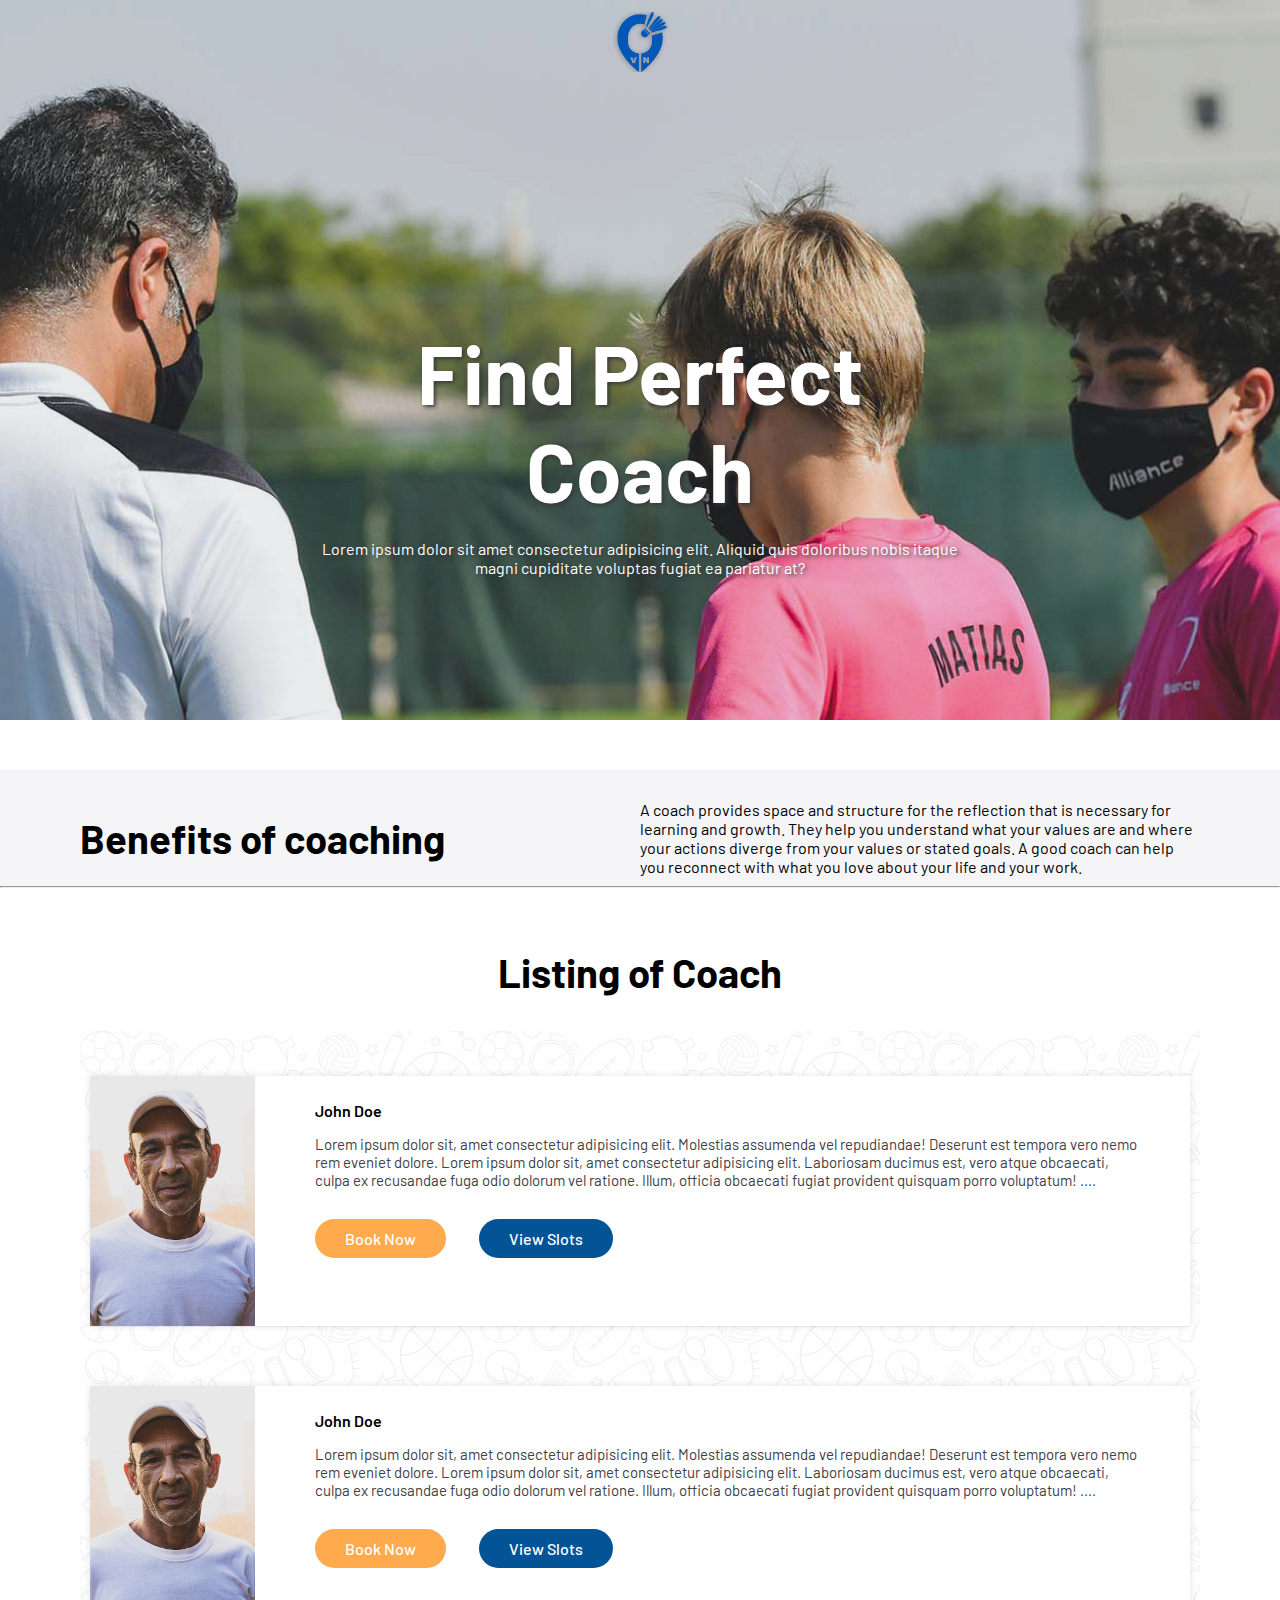
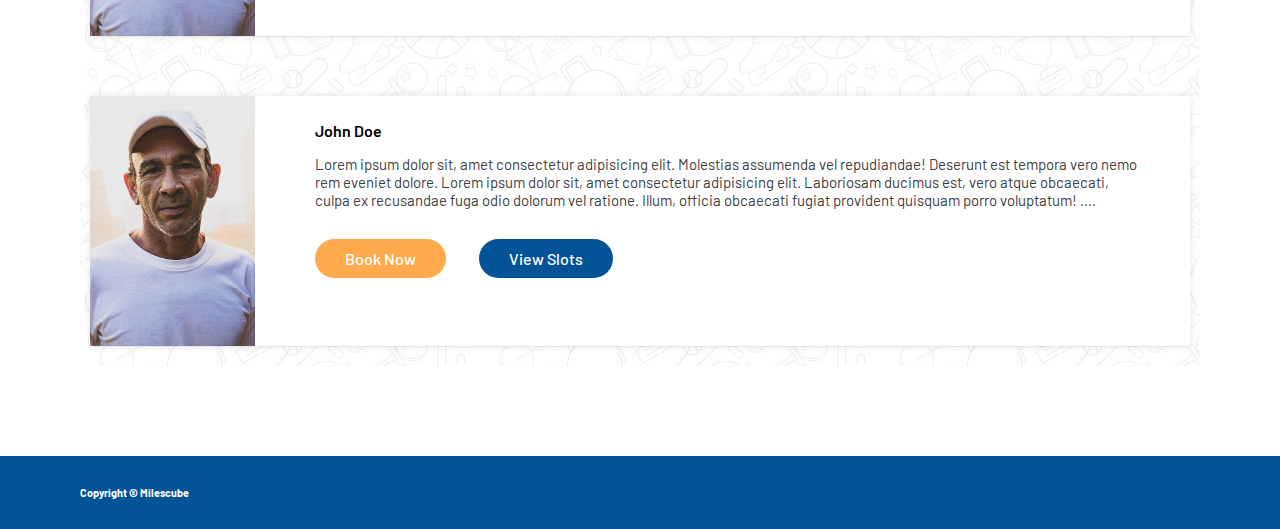
<file: Coach Finder/index.html>
<!doctype html>
<html lang="en">

<head>
    <meta charset="utf-8">
    <meta name="viewport" content="width=device-width, initial-scale=1">
    <link href="https://cdn.jsdelivr.net/npm/bootstrap@5.0.2/dist/css/bootstrap.min.css" rel="stylesheet"
        integrity="sha384-EVSTQN3/azprG1Anm3QDgpJLIm9Nao0Yz1ztcQTwFspd3yD65VohhpuuCOmLASjC" crossorigin="anonymous">
    <link rel="stylesheet" href="./assets/css/style.css">
    <link href="https://fonts.googleapis.com/css2?family=Barlow:wght@400;500;600;700;800&display=swap" rel="stylesheet">
    <link rel='stylesheet' href='//cdnjs.cloudflare.com/ajax/libs/font-awesome/4.3.0/css/font-awesome.min.css'>

    <title>Find Best Coach</title>
</head>

<body>

    <header>
        <div class="banner-img ">

            <nav class="navbar-top">
                <a href="./index.html" class="logo-img">
                    <img src="./assets/img/VIN-logo.png" alt="Logo">
                </a>
            </nav>


            <section class="hero-section">

                <div class="container-wrap">
                    <div class="banner-text">
                        <h1 class="primary-heading"> Find Perfect Coach </h1>
                        <p>Lorem ipsum dolor sit amet consectetur adipisicing elit. Aliquid quis doloribus nobis itaque
                            magni
                            cupiditate voluptas fugiat ea pariatur at?</p>
                    </div>
                </div>
            </section>

        </div>
    </header>

    <section class="short-intro">
        <div class="short-intro-wrap container-wrap ">
            <div>
                <h2 class="secondary-heading ">Benefits of coaching</h2>
            </div>
            <div>
                <p>A coach provides space and structure for the reflection that is necessary for learning and growth.
                    They help you understand what your values are and where your actions diverge from your values or
                    stated goals. A good coach can help you reconnect with what you love about your life and your work.
                </p>
            </div>
        </div>
        <hr>
    </section>

    <section class="coach-listing">
        <div class="container-wrap">
            <h2 class="secondary-heading">Listing of Coach</h2>

            <ul class="coach-list-wrapper ">
                <li>
                    <img src="./assets/img/coach-profie.jpg" alt="" class="profile-photo">
                    <div class="coach-discription">
                        <h4>John Doe</h4>
                        <p class="short-dis">Lorem ipsum dolor sit, amet consectetur adipisicing elit. Molestias
                            assumenda vel repudiandae! Deserunt est tempora vero nemo rem eveniet dolore. Lorem ipsum
                            dolor sit, amet consectetur adipisicing elit. Laboriosam ducimus est, vero atque obcaecati,
                            culpa ex recusandae fuga odio dolorum vel ratione. Illum, officia obcaecati fugiat provident
                            quisquam porro voluptatum! ....</p>
                        <div class="btn-wrapper">
                            <a href="./book.html" class="Btn Btn-primary ">Book Now</a>
                            <a href="./book.html" class="Btn Btn-secondary"> View Slots</a>
                        </div>
                    </div>
                </li>
                <li>
                    <img src="./assets/img/coach-profie.jpg" alt="" class="profile-photo">
                    <div class="coach-discription">
                        <h4>John Doe</h4>
                        <p class="short-dis">Lorem ipsum dolor sit, amet consectetur adipisicing elit. Molestias
                            assumenda vel repudiandae! Deserunt est tempora vero nemo rem eveniet dolore. Lorem ipsum
                            dolor sit, amet consectetur adipisicing elit. Laboriosam ducimus est, vero atque obcaecati,
                            culpa ex recusandae fuga odio dolorum vel ratione. Illum, officia obcaecati fugiat provident
                            quisquam porro voluptatum! ....</p>
                        <div class="btn-wrapper">
                            <a href="./book.html" class="Btn Btn-primary ">Book Now</a>
                            <a href="./book.html" class="Btn Btn-secondary"> View Slots</a>
                        </div>
                    </div>
                </li>
                <li>
                    <img src="./assets/img/coach-profie.jpg" alt="" class="profile-photo">
                    <div class="coach-discription">
                        <h4>John Doe</h4>
                        <p class="short-dis">Lorem ipsum dolor sit, amet consectetur adipisicing elit. Molestias
                            assumenda vel repudiandae! Deserunt est tempora vero nemo rem eveniet dolore. Lorem ipsum
                            dolor sit, amet consectetur adipisicing elit. Laboriosam ducimus est, vero atque obcaecati,
                            culpa ex recusandae fuga odio dolorum vel ratione. Illum, officia obcaecati fugiat provident
                            quisquam porro voluptatum! ....</p>
                        <div class="btn-wrapper">
                            <a href="" class="Btn Btn-primary ">Book Now</a>
                            <a href="" class="Btn Btn-secondary"> View Slots</a>
                        </div>
                    </div>
                </li>



            </ul>

        </div>
    </section>

    <footer>
        <div class="container-wrap">
            <h6>Copyright &copy; Milescube</h6>
        </div>
    </footer>

    <script src="https://cdn.jsdelivr.net/npm/bootstrap@5.0.2/dist/js/bootstrap.bundle.min.js"
        integrity="sha384-MrcW6ZMFYlzcLA8Nl+NtUVF0sA7MsXsP1UyJoMp4YLEuNSfAP+JcXn/tWtIaxVXM"
        crossorigin="anonymous"></script>

    <script src="./assets/js/script.js" defer></script>
    <script src="https://ajax.googleapis.com/ajax/libs/jquery/3.5.1/jquery.min.js"></script>

</body>

</html>
</file>
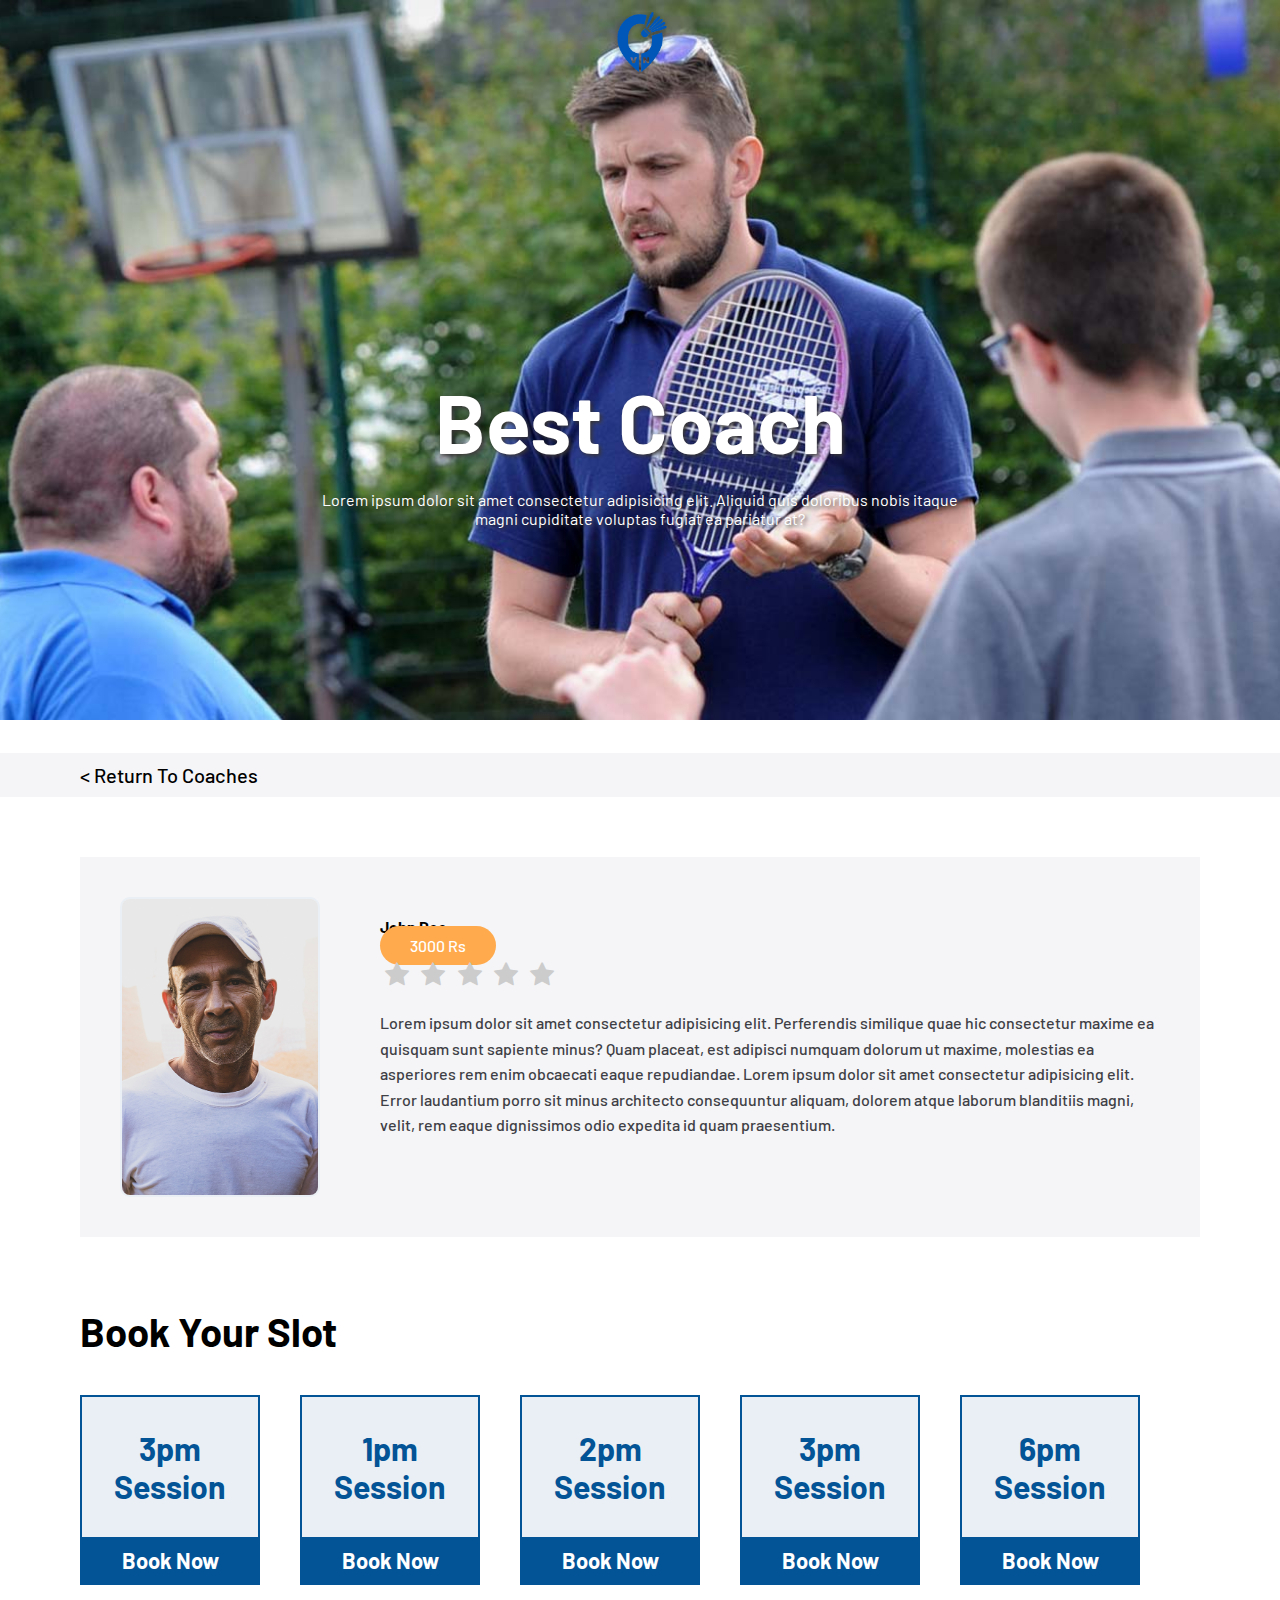
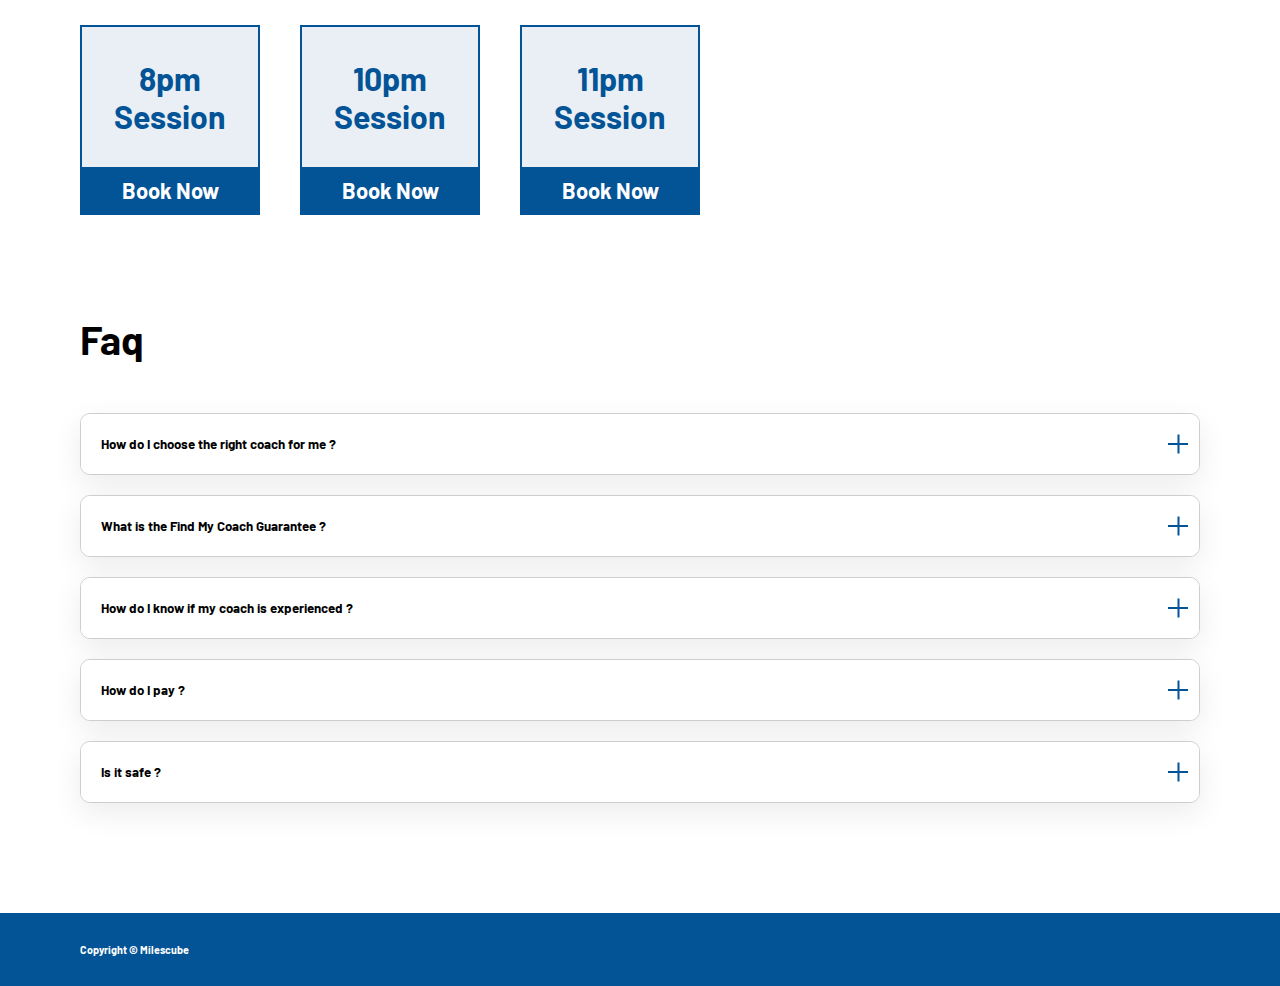
<file: Coach Finder/book.html>
<!doctype html>
<html lang="en">

<head>
    <meta charset="utf-8">
    <meta name="viewport" content="width=device-width, initial-scale=1">
    <link href="https://cdn.jsdelivr.net/npm/bootstrap@5.0.2/dist/css/bootstrap.min.css" rel="stylesheet"
        integrity="sha384-EVSTQN3/azprG1Anm3QDgpJLIm9Nao0Yz1ztcQTwFspd3yD65VohhpuuCOmLASjC" crossorigin="anonymous">
    <link rel="stylesheet" href="./assets/css/style.css">
    <link href="https://fonts.googleapis.com/css2?family=Barlow:wght@400;500;600;700;800&display=swap" rel="stylesheet">
    <link rel='stylesheet' href='//cdnjs.cloudflare.com/ajax/libs/font-awesome/4.3.0/css/font-awesome.min.css'>

    <title>Find Best Coach</title>
</head>

<body>


    <header class="book-bg">
        <div class="banner-img ">

            <nav class="navbar-top">
                <a href="./index.html" class="logo-img">
                    <img src="./assets/img/VIN-logo.png" alt="Logo">
                </a>
            </nav>


            <section class="hero-section">

                <div class="container-wrap">
                    <div class="banner-text">
                        <h1 class="primary-heading"> Best Coach </h1>
                        <p>Lorem ipsum dolor sit amet consectetur adipisicing elit. Aliquid quis doloribus nobis itaque
                            magni
                            cupiditate voluptas fugiat ea pariatur at?</p>
                    </div>
                </div>
            </section>

        </div>
    </header>




    <div class="list-navigation ">
        <div class="container-wrap">
            <a href="./index.html">
                < Return To Coaches </a>
        </div>
    </div>


    <section class="coach-details container-wrap">
        <div class="container-wrap">
            <div class="details">
                <img src="./assets/img/coach-profie.jpg" alt="" class="coach-profile-img">
                <div class="coach-info">
                    <div class="coach-name d-flex justify-content-between ">
                        <h4>John Doe</h4>
                        <a href="./book.html" class="Btn Btn-primary "> 3000 Rs </a>
                    </div>
                    <div>
                        <div class='rating-stars '>
                            <ul id='stars'>
                                <li class='star' title='Poor' data-value='1'>
                                    <i class='fa fa-star fa-fw'></i>
                                </li>
                                <li class='star' title='Fair' data-value='2'>
                                    <i class='fa fa-star fa-fw'></i>
                                </li>
                                <li class='star' title='Good' data-value='3'>
                                    <i class='fa fa-star fa-fw'></i>
                                </li>
                                <li class='star' title='Excellent' data-value='4'>
                                    <i class='fa fa-star fa-fw'></i>
                                </li>
                                <li class='star' title='WOW!!!' data-value='5'>
                                    <i class='fa fa-star fa-fw'></i>
                                </li>
                            </ul>

                        </div>
                    </div>
                    <p class="discription">Lorem ipsum dolor sit amet consectetur adipisicing elit. Perferendis
                        similique quae hic consectetur maxime ea quisquam sunt sapiente minus? Quam placeat, est
                        adipisci numquam dolorum ut maxime, molestias ea asperiores rem enim obcaecati eaque
                        repudiandae.
                        Lorem ipsum dolor sit amet consectetur adipisicing elit. Error laudantium porro sit minus
                        architecto consequuntur aliquam, dolorem atque laborum blanditiis magni, velit, rem eaque
                        dignissimos odio expedita id quam praesentium.
                    </p>
                </div>
            </div>

            <div class="slot-book">
                <h2 class="secondary-heading ">Book Your Slot </h2>
                <div class="slot-wrapper">

                    <div class="slot-box">
                        <a href="">
                            <div class="session-time">
                                <span class="time">3pm </span>
                                <span class="session">Session</span>
                            </div>
                            <a href="" class="book-now">Book Now</a>
                        </a>
                    </div>

                    <div class="slot-box">
                        <a href="">
                            <div class="session-time">
                                <span class="time">1pm </span>
                                <span class="session">Session</span>
                            </div>
                            <a href="" class="book-now">Book Now</a>
                        </a>
                    </div>


                    <div class="slot-box">
                        <a href="">
                            <div class="session-time">
                                <span class="time">2pm </span>
                                <span class="session">Session</span>
                            </div>
                            <a href="" class="book-now">Book Now</a>
                        </a>
                    </div>


                    <div class="slot-box">
                        <a href="">
                            <div class="session-time">
                                <span class="time">3pm </span>
                                <span class="session">Session</span>
                            </div>
                            <a href="" class="book-now">Book Now</a>
                        </a>
                    </div>


                    <div class="slot-box">
                        <a href="">
                            <div class="session-time">
                                <span class="time">6pm </span>
                                <span class="session">Session</span>
                            </div>
                            <a href="" class="book-now">Book Now</a>
                        </a>
                    </div>


                    <div class="slot-box">
                        <a href="">
                            <div class="session-time">
                                <span class="time">8pm </span>
                                <span class="session">Session</span>
                            </div>
                            <a href="" class="book-now">Book Now</a>
                        </a>
                    </div>


                    <div class="slot-box">
                        <a href="">
                            <div class="session-time">
                                <span class="time">10pm </span>
                                <span class="session">Session</span>
                            </div>
                            <a href="" class="book-now">Book Now</a>
                        </a>
                    </div>


                    <div class="slot-box">
                        <a href="">
                            <div class="session-time">
                                <span class="time">11pm </span>
                                <span class="session">Session</span>
                            </div>
                            <a href="" class="book-now">Book Now</a>
                        </a>
                    </div>


                </div>
            </div>
        </div>



    </section>


    <section class="faq ">

        <div class="container-wrap">
            <h2 class="secondary-heading ">Faq</h2>
            <div class="tab-accordian">

                <div class="titleWrapper inactive">
                    <h5>How do I choose the right coach for me ?</h5>

                    <div class="collapse-icon">
                        <div class="acc-close"></div>
                        <div class="acc-open"></div>
                    </div>
                </div>

                <div id="descwrapper" class="desWrapper">
                    <p>Be sure to check out our unique ranking system here to decide whether you are best suited to
                        a Pro, All Star, Superstar or Hall of Fame coach.</p>
                </div>
            </div>

            <div class="tab-accordian">

                <div class="titleWrapper  inactive">
                    <h5>What is the Find My Coach Guarantee ?</h5>
                    <div class="collapse-icon">
                        <div class="acc-close"></div>
                        <div class="acc-open"></div>
                    </div>
                </div>

                <div id="descwrapper" class="desWrapper">
                    <p>We are 100% sure you will love your session, but on the rare chance you don't we will happily
                        refund your session and point you in the direction of a new coach you'll love.</p>
                </div>

            </div>


            <div class="tab-accordian">

                <div class="titleWrapper inactive">
                    <h5>How do I know if my coach is experienced ?</h5>

                    <div class="collapse-icon">
                        <div class="acc-close"></div>
                        <div class="acc-open"></div>
                    </div>
                </div>

                <div id="descwrapper" class="desWrapper">
                    <p>Find My Coach asks all coaches to provide a bio. Find My Coach also ranks all its coaches
                        based on our unique ranking system. The higher the rank the more we guarantee the
                        qualifications and certifications of the coach.</p>

                </div>

            </div>


            <div class="tab-accordian">

                <div class="titleWrapper inactive">
                    <h5>How do I pay ?</h5>

                    <div class="collapse-icon">
                        <div class="acc-close"></div>
                        <div class="acc-open"></div>
                    </div>
                </div>

                <div id="descwrapper" class="desWrapper">
                    <p>No need for awkward conversations and remembering to go to the ATM. All payments can easily
                        be done via credit card. Your money is safely held in escrow until all your sessions have
                        been completed and your happy!</p>
                </div>

            </div>

            <div class="tab-accordian">

                <div class="titleWrapper inactive">
                    <h5>Is it safe ?</h5>

                    <div class="collapse-icon">
                        <div class="acc-close"></div>
                        <div class="acc-open"></div>
                    </div>
                </div>

                <div id="descwrapper" class="desWrapper">
                    <p>YES! All sessions are covered by our tailored public liability insurance policy and all our
                        coaches that work with children have the necessary working with children checks</p>
                </div>

            </div>



        </div>

    </section>

    <footer>
        <div class="container-wrap">
            <h6>Copyright &copy; Milescube</h6>
        </div>
    </footer>

    <script src="https://cdn.jsdelivr.net/npm/bootstrap@5.0.2/dist/js/bootstrap.bundle.min.js"
        integrity="sha384-MrcW6ZMFYlzcLA8Nl+NtUVF0sA7MsXsP1UyJoMp4YLEuNSfAP+JcXn/tWtIaxVXM"
        crossorigin="anonymous"></script>

    <script src="./assets/js/script.js" defer></script>
    <script src='//cdnjs.cloudflare.com/ajax/libs/jquery/2.1.3/jquery.min.js'></script>

</body>

</html>
</file>
<file: Coach Finder/assets/css/style.css>
*,
*::after,
*::before {
    margin: 0;
    padding: 0;
    box-sizing: border-box;
}


html {
    scroll-behavior: smooth;
    overflow-x: hidden;
}


body {
    font-family: 'Barlow', sans-serif;
}


/* Utility classes */

.primary-heading {
    font-size: 82px;
    font-weight: 700;
    color: #fff;
    text-align: center;
    text-shadow: 2px 2px 4px #393636;
}

.secondary-heading {
    font-size: 40px;
}


h1,
h2,
h3 {
    font-weight: 700;
}

ul {
    list-style: none;
    padding-left: 0px;
}

.container-wrap {
    max-width: 1120px;
    padding: 10px 0px;
    margin: 0 auto;
}

.Btn {
    padding: 10px 30px;
    text-decoration: none;
    color: #fff;
    font-weight: 500;
    border-radius: 20px;
}

.Btn:hover,
.Btn:active {
    color: #fff;
    box-shadow: rgb(17 17 26 / 5%) 0px 1px 0px, rgb(17 17 26 / 10%) 0px 0px 8px;
}

.Btn-primary {
    background: #FFAA4c;
}

.Btn-secondary {
    background: #035397;
}

/* -------------------------------------------------------------- */

/* #001E6C */
/* #035397 */
/* #5089C6 */
/* #FFAA4C */

.navbar-top {
    display: flex;
    justify-content: center;
     padding: 12px; 
     position: relative; 
    width: 100%;
}

.navbar-top img {
    width: 60px;
    margin: 0 auto;
}

#hero-section {
    position: relative;
}

.banner-img {
    height: 80vh;
    background-image: url('../img/banner-img.jpg');
    background-position: center;
    background-repeat: no-repeat;
    background-attachment: fixed;
    background-size: cover;
}

.banner-img img {
    max-width: 100%;
    max-height: 10%;
    /* object-fit: cover; */
}

.banner-img .logo-img img {
    max-height: 100%;
}

.book-bg .banner-img {
    background-image: url('../img/banner-img-2.jpg');
    background-position: center;
    background-repeat: no-repeat;
    background-attachment: fixed;
    background-size: cover;
}



.banner-text {
    position: absolute;
    top: 50%;
    left: 50%;
    transform: translate(-50%, -50%);
    text-align: center;
}

.banner-text p {
    color: #fff;
    text-shadow: 2px 2px 4px #393636;
    margin-top: 20px;
}



.short-intro {
    margin: 50px 0px;
    background-color: rgb(245 245 247);
}

/* .short-intro h2 {
    font-size: 40px;
} */

.short-intro-wrap {
    display: grid;
    justify-content: space-between;
    grid-template-columns: 1fr 1fr;
    align-items: center;
    padding-top: 30px;
}


.coach-list-wrapper {
    margin-top: 35px;
    display: flex;
    flex-direction: column;
    gap: 35px;
    padding: 20px 10px;
    background: url('../img/bg-pattern.jpg');


}

.coach-listing h2 {
    text-align: center;
}

.coach-list-wrapper li {
    /* box-shadow: rgba(149, 157, 165, 0.2) 0px 8px 24px; */
    box-shadow: rgba(17, 17, 26, 0.05) 0px 1px 0px, rgba(17, 17, 26, 0.1) 0px 0px 8px;
    margin-top: 25px;
    display: flex;
    /* gap: 50px; */
    padding: 0px;
    background: #fff;
}

.profile-photo {
    height: 250px;
}

.coach-discription {
    padding: 25px 50px 0px 60px;
}

.coach-discription h4 {
    font-weight: 600;
}


.short-dis {
    margin: 15px 0px 40px 0px;
    font-size: 15px;
    color: #3f3f46;
}

.coach-discription .Btn-primary {
    margin-right: 30px;
}




/* Coach Details */

.list-navigation {
    background-color: rgb(245 245 247);
    margin-top: 33px;
}

.list-navigation a {
    text-decoration: none;
    color: #000;
    font-size: 20px;
    font-weight: 500;
}


.coach-details {
    /* width: 70%; */
    margin: 0 auto;
    gap: 50px;
    margin-top: 40px;
}

.details {
    display: grid;
    grid-template-columns: 1fr 3fr;
    background-color: rgb(245 245 247);
    padding: 40px;
}

.coach-profile-img {
    height: 300px;
    /* margin-top: 30px; */
    border: 2PX solid #e9eff4;
    border-radius: 10px;
}

.coach-info {
    padding: 20px 0px;
}

.discription {
    margin-top: 22px;
    color: #3f3f46;
    font-size: 16px;
    font-weight: 500;
    line-height: 1.6;
}

.slot-book {
    margin: 70px 0px;
}

.slot-book a {
    text-decoration: none;
}

.slot-book a:hover {
    color: inherit;
}

.slot-wrapper {
    display: flex;
    gap: 40px;
    margin-top: 40px;
    flex-wrap: wrap;
}

.slot-box {
    background: #e9eff4;
    border: 2px solid rgb(3 83 151);
    display: flex;
    flex-direction: column;
    text-align: center;
}


.slot-box:hover,
.slot-box:active {
    box-shadow: rgba(41, 41, 41, 0.35) 0px 5px 15px;
}

.session-time {
    padding: 32px;
}

.slot-box .time,
.slot-box .session {
    font-size: 32px;
    font-weight: 700;
    color: #035397;
    display: block;
}

.book-now {
    background: rgb(3 83 151);
    padding: 10px;
    font-size: 22px;
    color: #fff;
    font-weight: 700;
}

.slot-box .book-now:hover {
    color: rgb(203, 203, 203);
}




.faq .secondary-heading {
    margin-bottom: 50px;
}

.tab-accordian ul {
    padding-left: 22px;

}

.tab-accordian p {
    margin-top: 0;
}

.tab-accordian {
    width: 100%;
    box-shadow: 0 10px 30px rgba(0, 0, 0, .08);
    border-radius: 10px;
    border: 1px solid #cecece;
    background: transparent;
    margin-bottom: 20px;
    overflow: hidden;
}

.titleWrapper {
    padding: 20px;
    cursor: pointer;
    display: flex;
    justify-content: space-between;
    align-items: center;
    background: #fff;
    -webkit-user-select: none;
    user-select: none;
    transition: background-color .8s linear;
}

/* .titleWrapper.active{
    background: #fff;
} */
.desWrapper {
    background: #fff;
    max-height: 500px;
    display: none;
    padding: 0px 20px;
    transition: max-height 1s ease-in;
}


.collapse-icon {
    position: relative;
}

.collapse-icon .acc-close {
    height: 20px;
    border-left: 2px solid #035397;
    transition: all .5s ease-in-out;
    transform: rotate(-90deg);
    opacity: 1;
}

.collapse-icon .acc-open {
    width: 19px;
    position: absolute;
    border-top: 2px solid #035397;
    transition: all .5s ease-in-out;
    transform: rotate(90deg);
    top: 43%;
    right: -8px;
}

.titleWrapper.active .collapse-icon {
    transition: all .5s ease-in-out;
    transform: rotate(180deg);
}

.titleWrapper.inactive .collapse-icon {
    transition: all .5s ease-in-out;
    transform: rotate(-180deg);
}

.titleWrapper.active .collapse-icon .acc-open {
    opacity: 0;
}


.rating-stars {
    margin: 7px 0px;
}

.rating-stars ul {
    list-style-type: none;
    padding: 0;

    -moz-user-select: none;
    -webkit-user-select: none;
}

.rating-stars ul>li.star {
    display: inline-block;

}


.rating-stars ul>li.star>i.fa {
    font-size: 26px;
    color: #ccc;
}

.rating-stars ul>li.star.hover>i.fa {
    color: #FFCC36;
}

.rating-stars ul>li.star.selected>i.fa {
    color: #FF912C;
}









footer {
    background: #035397;
    color: #fff;
    margin-top: 80px;
    padding: 20px 10px;
}





/* Responsive Mode */
@media screen and (max-width: 1240px) {
    .primary-heading {
        font-size: 55px;
    }

    .container-wrap {
        padding: 10px 20px;
    }

    .details {
        padding: 25px;
        gap: 20px;
    }
}

@media screen and (max-width: 1040px) {
    .banner-text {
        position: absolute;
        top: 40%;
        width: 70%;
    }

    .primary-heading {
        font-size: 48px;
    }

    .secondary-heading {
        font-size: 32px;
    }

    .banner-img {
        height: 65vh;
    }

    .short-dis {
        margin: 15px 0px 30px 0px;
    }

    /* .short-intro h2 {
        font-size: 32px;
    } */
}



@media screen and (max-width: 920px) {
    .coach-discription {
        padding: 11px 25px 0px 50px;
    }

    .short-dis {
        margin: 15px 0px 30px 0px;
        font-size: 14px;
        color: rgb(63 63 70);
    }
}

@media screen and (max-width: 720px) {
    .coach-list-wrapper li {
        flex-direction: column;
        padding-top: 15px;
    }

    .coach-discription h4 {
        text-align: center;
    }

    .coach-discription {
        padding: 25px 25px 34px 50px;
    }

    .profile-photo {
        height: 250px;
        width: 50%;
        margin: 0 auto;
    }

    .short-intro-wrap {
        display: flex;
        justify-content: space-between;
        flex-direction: column;
        gap: 20px;
        align-items: center;
    }

    .details {
        padding: 25px;
        gap: 20px;
        grid-template-columns: 1fr;
        align-items: center;
        justify-content: center;
    }
}

@media screen and (max-width: 599px) {
    .banner-img {
        height: 61vh;
        background-position: 36% 0px;
    }

    .primary-heading {
        font-size: 38px;
    }

    .banner-text {
        width: 80%;
        top: 42%;
    }

    .banner-text p {
        font-size: 13px;
    }

    .coach-discription .Btn-primary {
        margin-right: 20px;
    }

    .secondary-heading {
        font-size: 28px;
    }

    .slot-box .time,
    .slot-box .session {
        font-size: 24px;
    }

    .book-now {
        background: rgb(3 83 151);
        padding: 10px;
        font-size: 18px;
    }

    .tab-accordian h5 {
        font-size: 18px;
    }

    .list-navigation a {
        font-size: 16px;
    }

    
}

@media screen and (max-width: 470px) {
    .coach-discription {
        padding: 25px 16px 34px 28px;
    }

    .primary-heading {
        font-size: 35px;
    }

    .profile-photo {
        height: 170px;
    }

    .secondary-heading {
        font-size: 26px;
    }

    .short-dis {
        font-size: 12px;
    }

    .short-intro p {
        font-size: 13px;
    }

    .coach-discription .Btn {
        /* display: block; */
        width: fit-content;
        margin: 0 auto;
        font-size: 11px;

    }

    .btn-wrapper {
        display: flex;
        justify-content: space-between;
        flex-wrap: wrap;
    }

    .slot-box {
        width: 100%;
    }

    .faq  .container-wrap {
        padding: 6px 17px;
    }
    .container-wrap {
        padding: 6px 10px;
    }
    .collapse-icon {
        display: none;
    }

    .tab-accordian h5 {
        font-size: 16px;
    }
    .titleWrapper {
        padding: 20px 15px;
}
.list-navigation  {
    margin-top: 20px;
}

}

@media screen and (max-width: 390px) {

    .coach-discription .Btn-primary {
        margin-bottom: 20px;
    }


    .coach-discription .Btn-secondary {
        margin-left: 10px;
    }
}


@media screen and (max-width: 340px) {
    .coach-discription .Btn {
        display: block;
        width: fit-content;
        margin: 0 auto;
        font-size: 11px;
    }

    .primary-heading {
        font-size: 24px;
    }

    .coach-discription .Btn-secondary {
        margin-top: 10px;
    }
}
</file>
